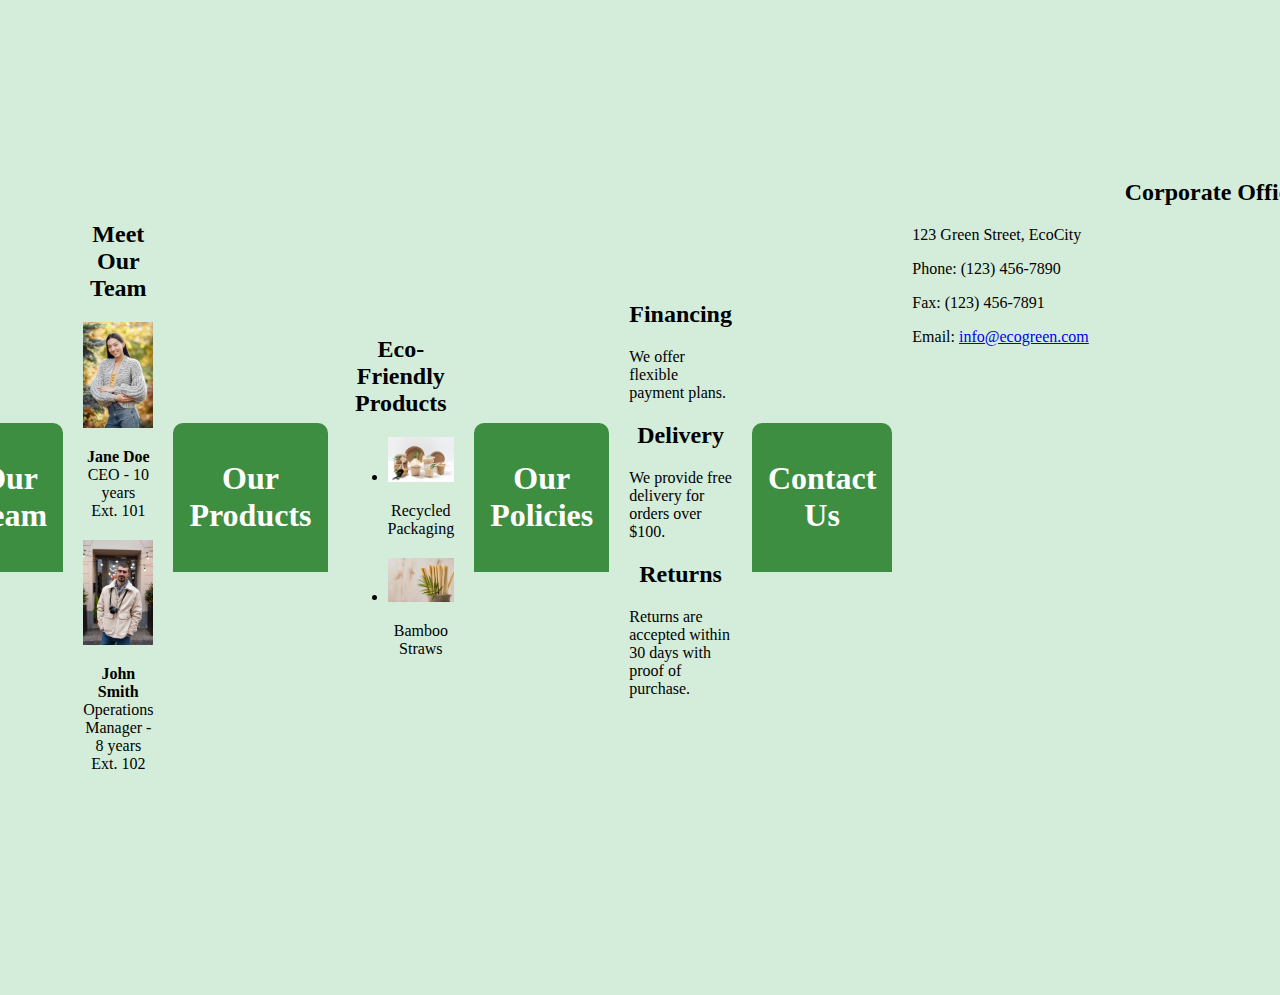
<file: index.html.website.html>
<!DOCTYPE html>
<!DOCTYPE html>
<html lang="en">
<head>
    <meta charset="UTF-8">
    <meta name="viewport" content="width=device-width, initial-scale=1.0">
    <title>About Us - EcoGreen Solutions</title>
    <link rel="stylesheet" href="styles.css">
</head>
<body>
    <div class="container">
        <header>
            <h1>EcoGreen Solutions</h1>
            <nav>
                <ul>
                    <li><a href="index.html">About Us</a></li>
                    <li><a href="employees.html">Our Team</a></li>
                    <li><a href="products.html">Products</a></li>
                    <li><a href="policies.html">Policies</a></li>
                    <li><a href="contact_us.html">Contact Us</a></li>
                </ul>
            </nav>
        </header>
        <main>
            <section>
                <h2>History</h2>
                <p>Founded in 2015 by Jane Doe, EcoGreen Solutions began with a mission to provide eco-friendly packaging materials to small businesses. Today, we are a leader in sustainable solutions with a global reach.</p>
            </section>
            <section>
                <h2>Why Use Us</h2>
                <ul>
                    <li>We use 100% recyclable materials.</li>
                    <li>Our products are cost-effective and durable.</li>
                    <li>We partner with local communities to promote sustainability.</li>
                </ul>
            </section>
        </main>
    </div>
</body>
</html>


<!DOCTYPE html>
<html lang="en">
<head>
    <meta charset="UTF-8">
    <meta name="viewport" content="width=device-width, initial-scale=1.0">
    <title>Our Team - EcoGreen Solutions</title>
    <link rel="stylesheet" href="styles.css">
</head>
<body>
    <header>
        <h1>Our Team</h1>
    </header>
    <main>
        <section>
            <h2>Meet Our Team</h2>
            <div class="employee">
                <img src="employee1.jpg" alt="Jane Doe">
                <p><strong>Jane Doe</strong><br>CEO - 10 years<br>Ext. 101</p>
            </div>
            <div class="employee">
                <img src="employee2.jpg" alt="John Smith">
                <p><strong>John Smith</strong><br>Operations Manager - 8 years<br>Ext. 102</p>
            </div>
        </section>
    </main>
</body>
</html>

<!DOCTYPE html>
<html lang="en">
<head>
    <meta charset="UTF-8">
    <meta name="viewport" content="width=device-width, initial-scale=1.0">
    <title>Products - EcoGreen Solutions</title>
    <link rel="stylesheet" href="styles.css">
</head>
<body>
    <header>
        <h1>Our Products</h1>
           
    </header>
    <main>
        <section>
            <h2>Eco-Friendly Products</h2>
            <ul>
    <li>
        <img src="product1.jpg" alt="Product 1">
        <p>Recycled Packaging</p>
    <li>
        <img src="product2.jpg" alt="Product 2">
        <p>Bamboo Straws</p>
</ul>
        </section>
    </main>
</body>
</html>

<!DOCTYPE html>
<html lang="en">
<head>
    <meta charset="UTF-8">
    <meta name="viewport" content="width=device-width, initial-scale=1.0">
    <title>Policies - EcoGreen Solutions</title>
    <link rel="stylesheet" href="styles.css">
</head>
<body>
<header>
        <h1>Our Policies</h1>
    </header>
    <main>
        <section>
            <h2>Financing</h2>
            <p>We offer flexible payment plans.</p>
        </section>
        <section>
            <h2>Delivery</h2>
            <p>We provide free delivery for orders over $100.</p>
        </section>
        <section>
            <h2>Returns</h2>
            <p>Returns are accepted within 30 days with proof of purchase.</p>
        </section>
    </main>
</body>
</html>

<!DOCTYPE html>
<html lang="en">
<head>
    <meta charset="UTF-8">
    <meta name="viewport" content="width=device-width, initial-scale=1.0">
    <title>Contact Us - EcoGreen Solutions</title>
    <link rel="stylesheet" href="styles.css">
</head>
<body>
    <header>
        <h1>Contact Us</h1>

    </header>
    <main>
        <section>
            <h2>Corporate Office</h2>
            <p>123 Green Street, EcoCity</p>
            <p>Phone: (123) 456-7890</p>
            <p>Fax: (123) 456-7891</p>
            <p>Email: <a href="mailto:info@ecogreen.com?subject=Corporate Inquiry">info@ecogreen.com</a></p>
        </section>
        <iframe src="https://www.google.com/maps/embed" width="600" height="450"></iframe>
    </main>
</file>
<file: styles.css>
</body>
<html, body {
    height: 100%;
    margin: 0;
    padding: 0;
    background-color: #4CAF50; /* Green background */
    font-family: Arial, sans-serif;
    line-height: 1.6;
}
body {
    background-color: #d4edda; /* Light green background */
}
body {
    display: flex;
    justify-content: center;
    align-items: center;
}

.container {
    width: 90%;
    max-width: 1200px;
    background-color: white;
    padding: 20px;
    border-radius: 10px;
    box-shadow: 0 4px 8px rgba(0, 0, 0, 0.2);
}

header h1, main h2, footer p {
    text-align: center; /* Centers all headings and footer text */
}

header {
    background: #3E8E41;
    color: white;
    padding: 1rem;
    border-radius: 10px 10px 0 0;
}

nav ul {
    list-style: none;
    padding: 0;
    text-align: center;
}

nav ul li {
    display: inline;
    margin: 0 15px;
}

nav ul li a {
    color: white;
    text-decoration: none;
    font-weight: bold;
}

main {
    padding: 20px;
}

footer {
    background: #3E8E41;
    color: white;
    text-align: center;
    padding: 10px;
    border-radius: 0 0 10px 10px;
}

img {
    max-width: 100%;
    height: auto;
}

.employee, ul li {
    margin: 20px 0;
    text-align: center;
}

iframe {
    display: block;
    margin: 20px auto;
    border: none;
}>
</file>
